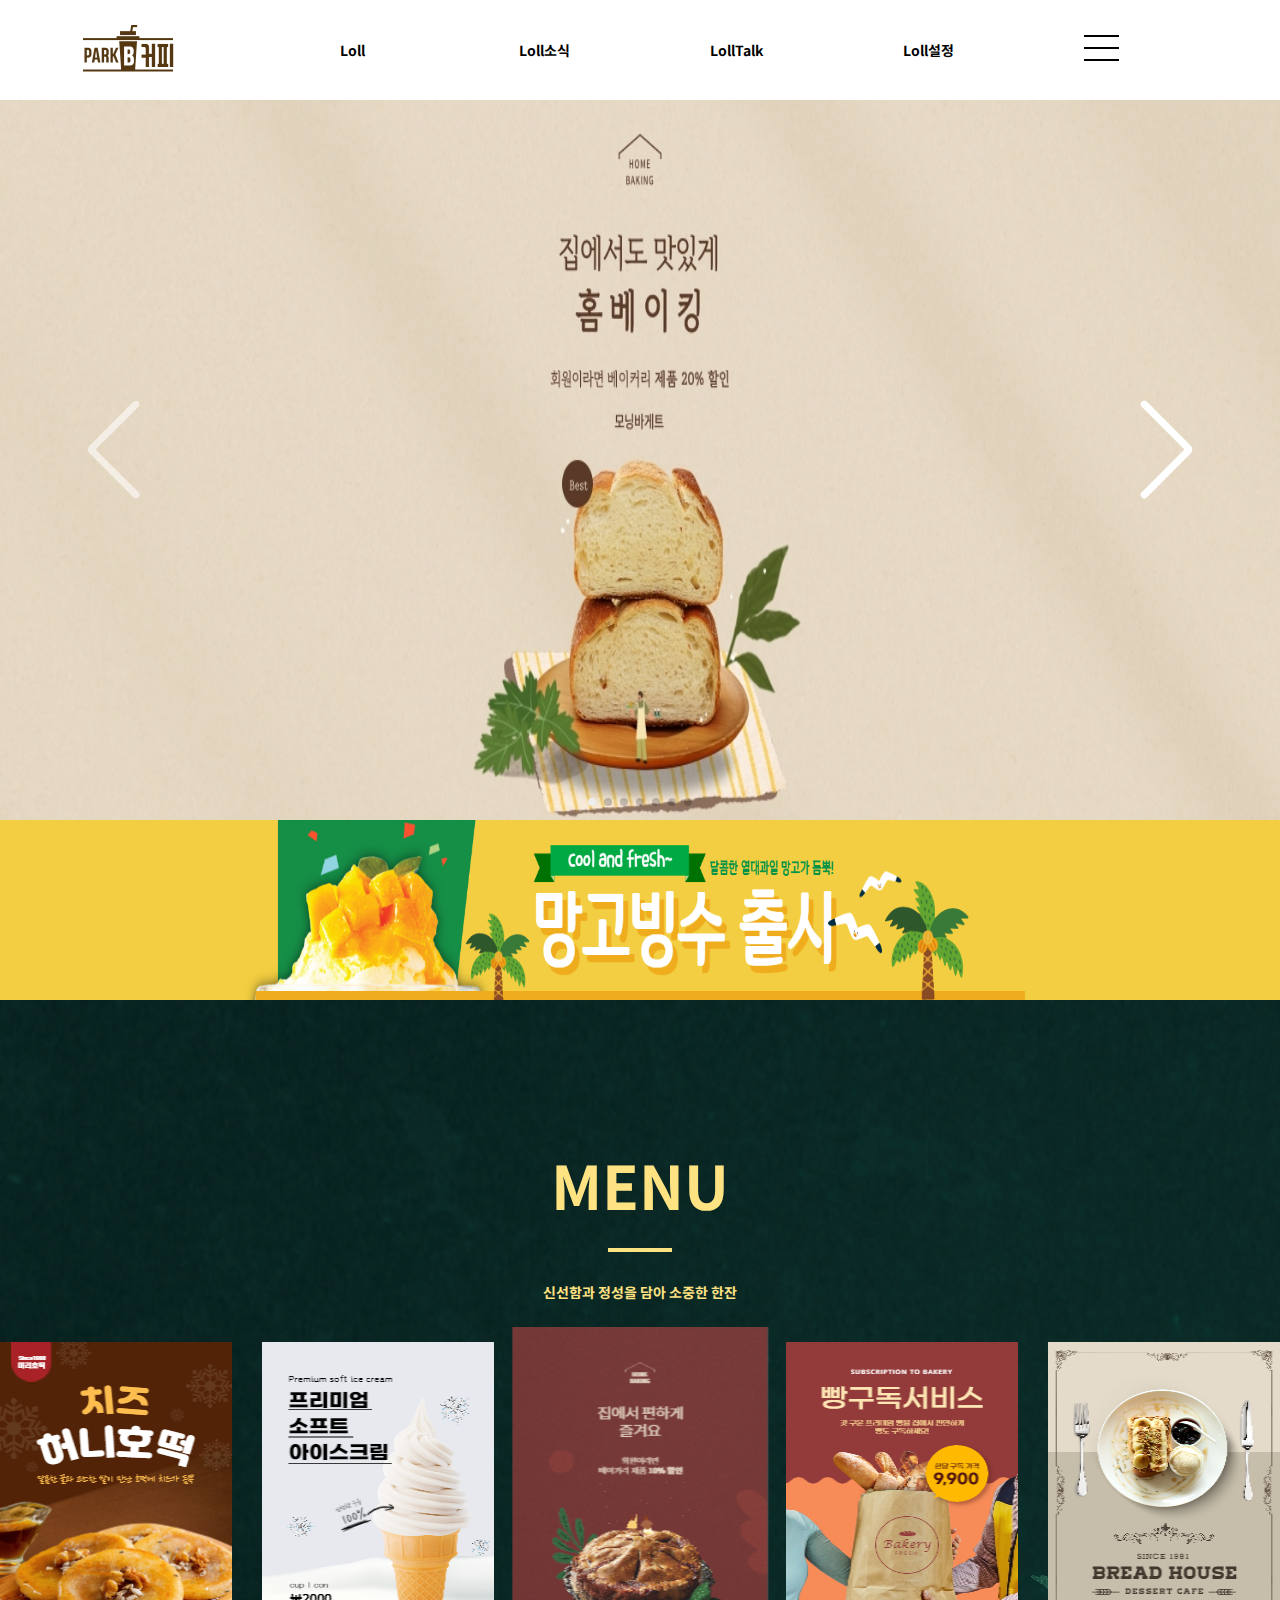
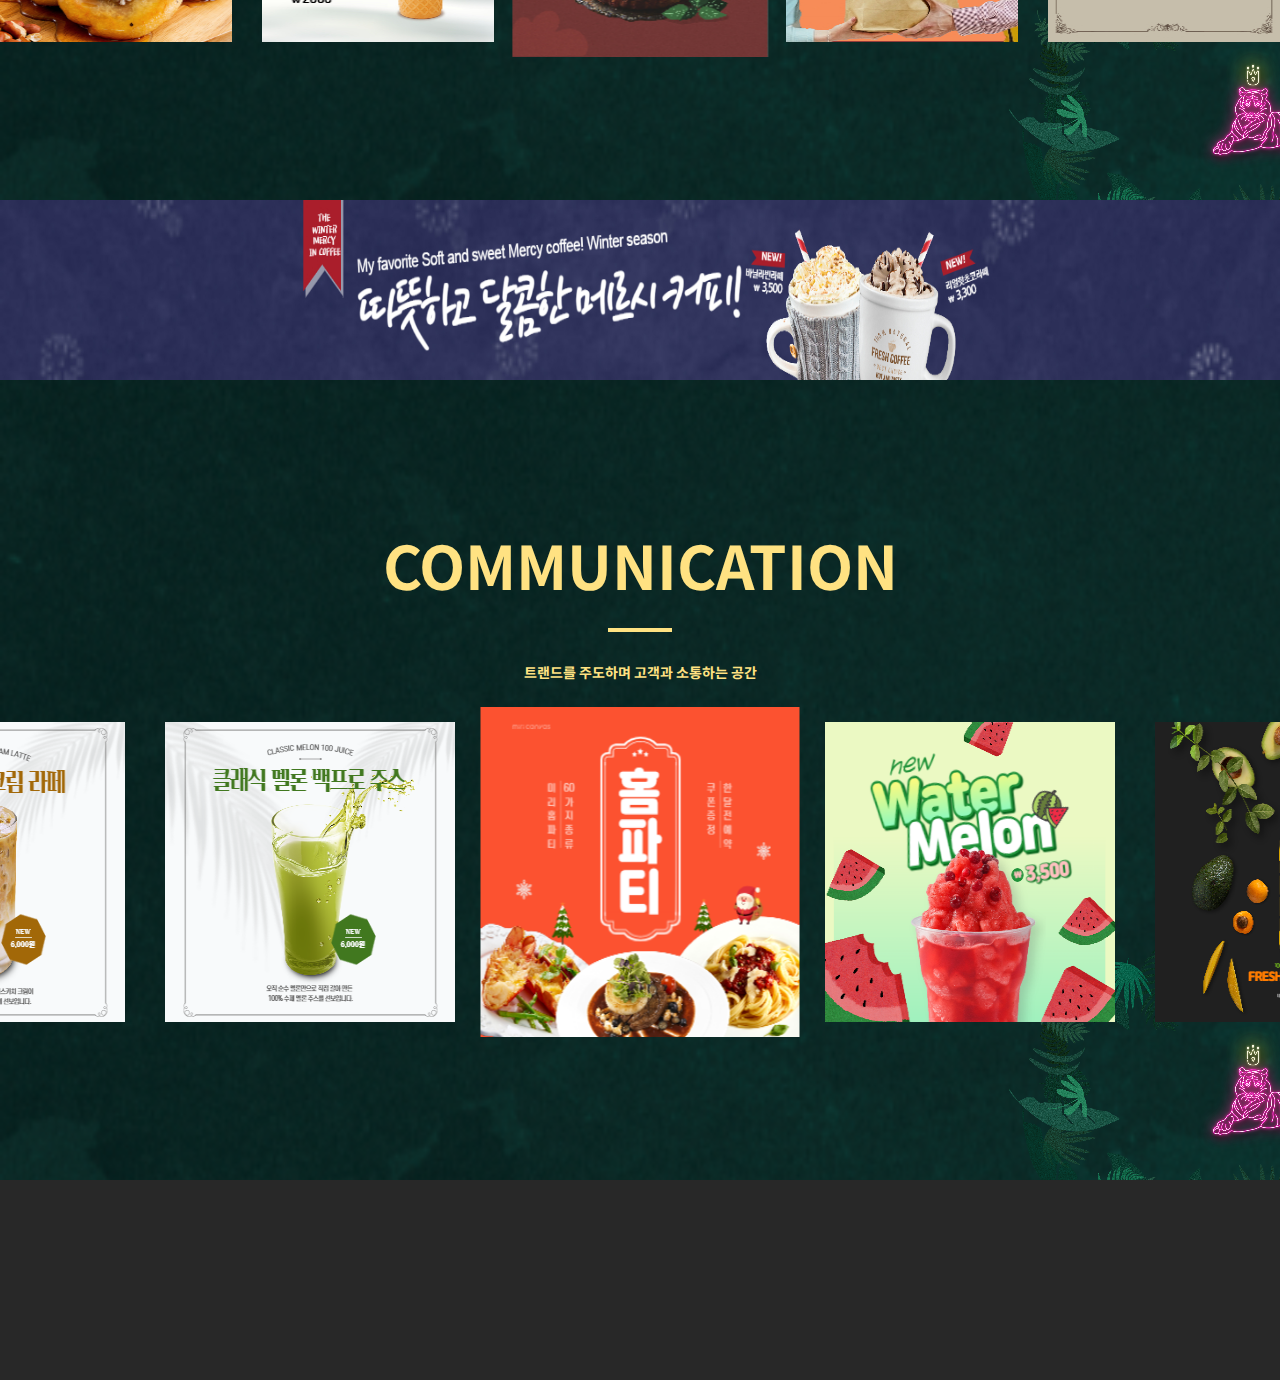
<file: index.html>
<!DOCTYPE html>
<html lang="en">
<head>
    <meta charset="UTF-8">
    <meta name="viewport" content="width=device-width, initial-scale=1.0">
    <title>Document</title>
    <link rel="stylesheet" href="css/swiper-bundle.css">
    <link rel="stylesheet" href="css/park.css"> 
    <script src="js/jquery-3.5.1.js"></script>
    <script src="js/swiper-bundle.js"></script>
</head>
<body>
            <div class="wrap">

              <header class="clearfix">
      <div class="logo">
          <img src="images/parkcoff.png" alt="">
      </div>
      <nav class="headerCenter" >
          <ul class="clearfix">
              <li><a href="#">Loll</a>
                  <ul class="submenu">
                      <li><a href="">Loll</a></li>
                      <li><a href="">Loll</a></li>
                      <li><a href="">Loll</a></li>
                      <li><a href="">Loll</a></li>
                  </ul>
              </li>
              <li><a href="#">Loll소식</a>
                  <ul class="submenu">
                      <li><a href="">Loll소식</a></li>
                      <li><a href="">Loll소식</a></li>
                      <li><a href="">Loll소식</a></li>
                      <li><a href="">Loll소식</a></li>
                  </ul></li>
                  <li><a href="#">LollTalk</a>
                      <ul class="submenu">
                          <li><a href="">LollTalk</a></li>
                          <li><a href="">LollTalk</a></li>
                          <li><a href="">LollTalk</a></li>
                          <li><a href="">LollTalk</a></li>
                      </ul></li>
                      <li><a href="#">Loll설정</a>
                          <ul class="submenu">
                              <li><a href="">submenu1</a></li>
                              <li><a href="">submenu2</a></li>
                              <li><a href="">submenu3</a></li>
                              <li><a href="">submenu4</a></li>
                          </ul></li>
                      </ul>
                  </nav>
                  <div class="headerRight">
                      <div class="btn1"></div>
                      <div class="btn2"></div>
                      <div class="btn3"></div>
                  </div>
              </header>
              <section>
                <h2 class="hidden">두번째슬라이더</h2>
                  <div class="swiper-container">
                      <div class="swiper-wrapper">
                          <div class="swiper-slide"><img src="images/홈베이킹.jpg" alt="홈베이킹"></div>
                          <div class="swiper-slide"><img src="images/베이커리.jpg" alt="베이커리"></div>
                        <div class="swiper-slide">
                            <img src="images/디저트.jpg" alt="">
                        </div>
                        <div class="swiper-slide">
                            <img src="images/디저트도비대면으로.jpg" alt="비대면으로"></div>
                        <div class="swiper-slide"><img src="images/치즈케이크.jpg" alt="차즈케이크"></div>
                      </div>
                      <!-- Add Pagination -->
                      <div class="swiper-pagination"></div>
                    </div>
              </section>
              <section class="list">
                <h2 class="hidden">두번째배너</h2>
                  <img src="images/배너2.png" alt="긴배너">
              </section>
              <section class="menulist">
                  <h1 class="menu">MENU</h1>
                  <p>신선함과 정성을 담아 소중한 한잔</p>
                  <div class="swiper-container2">
                      <div class="swiper-wrapper">
                        <div class="swiper-slide">
                            <a><img src="images/제목을입력해주세요._001(5).jpg" alt="빵구독서비스"></a>
                        </div>
                        <div class="swiper-slide">
                          <a><img src="images/제목을입력해주세요._001(6).jpg" alt="빵"></a>
                        </div>
                        <div class="swiper-slide">
                          <a><img src="images/제목을입력해주세요._001(7).jpg" alt="빵"></a>
                        </div>
                        <div class="swiper-slide">
                          <a><img src="images/제목을입력해주세요._001(8).jpg" alt="빵"></a>
                        </div>
                        <div class="swiper-slide">
                          <a href=""><img src="images/작은배너1.jpg" alt=""></a>
                        </div>
                        <div class="swiper-slide">
                          <a href=""><img src="images/작은배너2.jpg" alt=""></a>
                        </div>
                        <div class="swiper-slide">
                          <a href=""><img src="images/작은배너3.jpg" alt=""></a>
                        </div>
                        <div class="swiper-slide">
                          <a href=""><img src="images/작은배너4.jpg" alt=""></a>
                        </div>
                        <div class="swiper-slide">
                          <a href=""><img src="images/작은배너5.jpg" alt=""></a>
                        </div>
                        <div class="swiper-slide">
                          <a href=""><img src="images/작은배너6.jpg" alt=""></a>
                        </div>

                      </div>
                      <!-- Add Pagination -->
                      <div class="swiper-button-next"></div>
                      <div class="swiper-button-prev"></div>
                    </div>
              </section>
              <section class="list">
                <h2 class="hidden">두번째배너</h2>
                <img src="images/긴배너.jpg" alt="긴 배너">
            </section>
              <section class="menulist2">
                  <h1 class="menu">COMMUNICATION</h1>
                  <p>트랜드를 주도하며 고객과 소통하는 공간</p>
                  <div class="swiper-container3">
                      <div class="swiper-wrapper">
                        <div class="swiper-slide">
                            <a href=""><img src="images/홈파티1(1).png" alt=""></a>
                        </div>
                        <div class="swiper-slide">
                          <a href=""><img src="images/홈파티1(2).png" alt=""></a>
                        </div>
                        <div class="swiper-slide">
                          <a href=""><img src="images/홈파티1(3).png" alt=""></a>
                        </div>
                        <div class="swiper-slide">
                          <a href=""><img src="images/홈파티1(4).png" alt=""></a>
                        </div>
                        <div class="swiper-slide">
                          <a href=""><img src="images/홈파티2(1).png" alt=""></a>
                        </div>
                        <div class="swiper-slide">
                          <a href=""><img src="images/홈파티2(2).png" alt=""></a>
                        </div>
                        <div class="swiper-slide">
                          <a href=""><img src="images/홈파티2(3).png" alt=""></a>
                        </div>

                      </div>
                      <!-- Add Pagination -->
                      <div class="swiper-button-next"></div>
                      <div class="swiper-button-prev"></div>
                    </div>
              </section>
              <footer></footer>
            </div>
            </body>
            <script src="js/main.js"></script>
            </html>
</file>
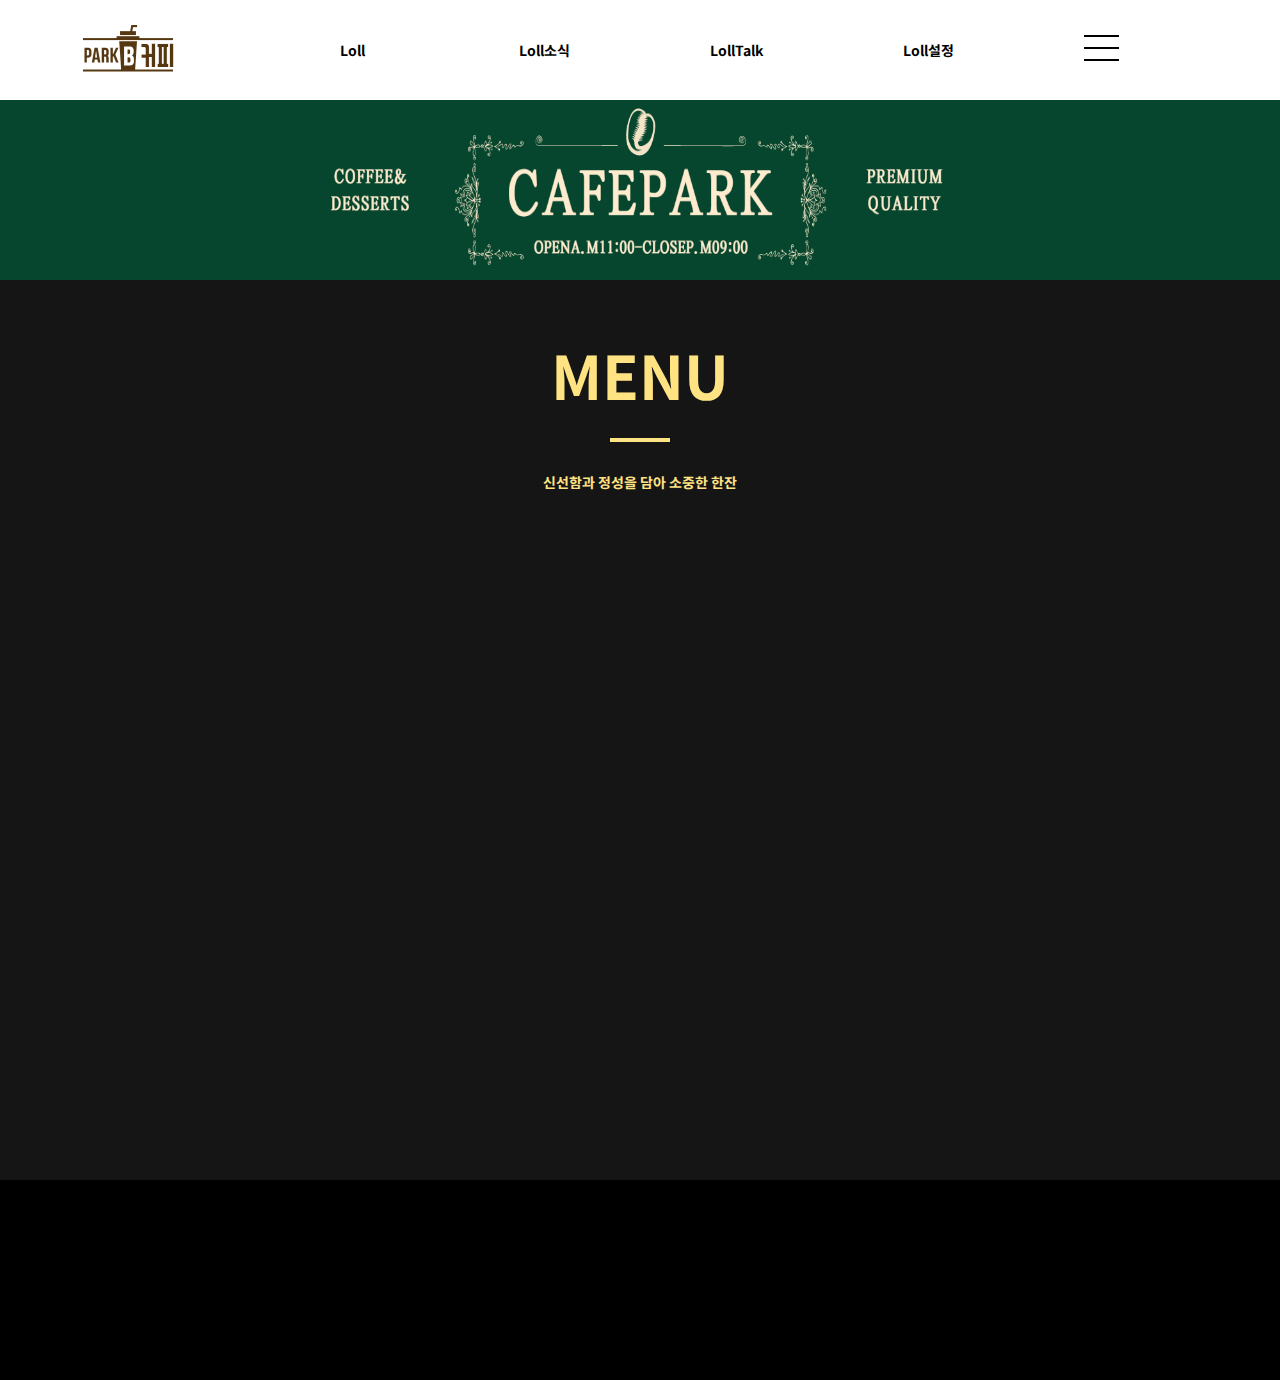
<file: second.html>
<!DOCTYPE html>
<html lang="en">
<head>
    <meta charset="UTF-8">
    <meta name="viewport" content="width=device-width, initial-scale=1.0">
    <title>Document</title>
    <link rel="stylesheet" href="css/park.css">
    <link rel="stylesheet" href="css/second.css">
</head>
<body>
    <div class="wrap">
        <header class="clearfix">
            <div class="logo">
                <img src="images/parkcoff.png" alt="">
            </div>
            <nav class="headerCenter" >
                <ul class="clearfix">
                    <li><a href="#">Loll</a>
                        <ul class="submenu">
                            <li><a href="">Loll</a></li>
                            <li><a href="">Loll</a></li>
                            <li><a href="">Loll</a></li>
                            <li><a href="">Loll</a></li>
                        </ul>
                    </li>
                    <li><a href="#">Loll소식</a>
                        <ul class="submenu">
                            <li><a href="">Loll소식</a></li>
                            <li><a href="">Loll소식</a></li>
                            <li><a href="">Loll소식</a></li>
                            <li><a href="">Loll소식</a></li>
                        </ul></li>
                        <li><a href="#">LollTalk</a>
                            <ul class="submenu">
                                <li><a href="">LollTalk</a></li>
                                <li><a href="">LollTalk</a></li>
                                <li><a href="">LollTalk</a></li>
                                <li><a href="">LollTalk</a></li>
                            </ul></li>
                            <li><a href="#">Loll설정</a>
                                <ul class="submenu">
                                    <li><a href="">submenu1</a></li>
                                    <li><a href="">submenu2</a></li>
                                    <li><a href="">submenu3</a></li>
                                    <li><a href="">submenu4</a></li>
                                </ul></li>
                            </ul>
                        </nav>
                        <div class="headerRight">
                            <div class="btn1"></div>
                            <div class="btn2"></div>
                            <div class="btn3"></div>
                        </div>
        </header>
        <section class="list">
            <h2 class="hidden">두번째배너</h2>
              <img src="images/menubanner.png" alt="긴배너">
        </section>
        <section class="menuListL">
            <article class="menuDetail">
                <h1 class="menu">MENU</h1>
                <p>신선함과 정성을 담아 소중한 한잔</p>
            </article>
        </section>
        <footer></footer>
    </div>
</body>
</html>
</file>
<file: css/park.css>
@charset "UTF-8";
@import url("https://fonts.googleapis.com/css2?family=Noto+Sans+KR:wght@100;400&display=swap");
* { margin: 0; padding: 0; bottom: 0; font-family: 'Noto Sans KR', sans-serif; }

.wrap { width: 100%; overflow-x: hidden; }

.clearfix:active, .clearfix::before { content: ''; clear: both; display: block; }

ul { list-style: none; }

a { text-decoration: none; }

header { height: 100px; width: 100%; }

section { width: 100%; height: 80vh; }

section .swiper-container .swiper-wrapper .swiper-slide img { display: block; height: 100%; width: 100%; }

section .swiper-container2 { height: 300px; }

section .swiper-container2 .swiper-wrapper .swiper-slide a { display: block; width: 100%; height: 100%; cursor: pointer; }

section .swiper-container2 .swiper-wrapper .swiper-slide a img { display: block; height: 100%; width: 100%; position: relative; }

section .swiper-container3 { height: 300px; }

section .swiper-container3 .swiper-wrapper .swiper-slide a { display: block; width: 100%; height: 100%; cursor: pointer; }

section .swiper-container3 .swiper-wrapper .swiper-slide a img { display: block; height: 100%; width: 100%; position: relative; }

.list { background-color: #b49367; height: 20vh; overflow-y: hidden; overflow-x: hidden; }

.list img { width: 100%; height: 100%; display: block; }

.menulist, .menulist2 { min-height: 800px; overflow: hidden; background-color: black; background-image: url("/images/배경화면1.png"); }

.menulist .menu, .menulist2 .menu { text-align: center; font-size: 60px; padding: 140px 0 10px 0; color: #ffe282; font-weight: bold; }

.menulist .menu::after, .menulist2 .menu::after { padding: 10px 0; content: ''; display: block; width: 5%; height: 1px; margin: 0 auto; border-bottom: 4px solid; }

.menulist p, .menulist2 p { text-align: center; color: #ffe282; font-weight: bold; padding: 20px 0 40px 0; }

footer { height: 200px; background-color: #282828; }

.logo { float: left; width: 20%; height: 100px; display: -webkit-box; display: -ms-flexbox; display: flex; -webkit-box-pack: center; -ms-flex-pack: center; justify-content: center; -webkit-box-align: center; -ms-flex-align: center; align-items: center; }

.logo img { display: block; width: 100px; }

.headerCenter { float: left; width: 60%; height: 100px; }

.headerCenter ul li { float: left; width: 25%; text-align: center; height: 100px; }

.headerCenter ul li a { line-height: 100px; color: black; display: block; font-weight: bold; }

.headerCenter ul li .submenu { position: absolute; display: none; z-index: 9999999; top: 0; left: 0; width: 100%; }

.headerCenter ul li .submenu li { width: 100%; background-color: white; }

.headerCenter ul li .submenu li a { display: block; }

.headerRight { float: left; width: 20%; height: 100px; -webkit-box-sizing: border-box; box-sizing: border-box; padding: 25px 10px 25px 50px; }

.headerRight div { border-bottom: 2px solid black; margin: 10px; width: 35px; }

html, body { position: relative; height: 100%; }

body { font-family: Helvetica Neue, Helvetica, Arial, sans-serif; font-size: 14px; color: #000; margin: 0; padding: 0; }

.swiper-container, .swiper-container2 { width: 100%; height: 100%; }

.swiper-slide { text-align: center; font-size: 18px; background: #fff; /* Center slide text vertically */ display: -webkit-box; display: -ms-flexbox; display: flex; -webkit-box-pack: center; -ms-flex-pack: center; justify-content: center; -webkit-box-align: center; -ms-flex-align: center; align-items: center; }

.swiper-button-next:after, .swiper-container-rtl .swiper-button-prev:after, .swiper-button-prev:after, .swiper-container-rtl .swiper-button-next:after { color: white; font-size: 100px; }

.swiper-pagination-bullet .swiper-pagination-bullet-active { color: white; font-size: 100px; }

.swiper-button-next, .swiper-container-rtl .swiper-button-prev { right: 100px; }

.swiper-button-prev, .swiper-container-rtl .swiper-button-next { left: 100px; }

.swiper-slide-active { -webkit-transform: scale(1.1); transform: scale(1.1); }

.hidden { display: none; }
</file>
<file: css/second.css>
* { margin: 0; padding: 0; border: 0; }

.list img { width: 100%; height: 100%; display: block; }

.menuListL { width: 100%; height: 900px; background-color: rgba(0, 0, 0, 0.918); }

.menuListL .menuDetail { margin: 0 auto; width: 1200px; height: 900px; }

.menuListL .menuDetail .menu { text-align: center; font-size: 60px; padding: 50px 0 10px 0; color: #ffe282; font-weight: bold; }

.menuListL .menuDetail .menu::after { padding: 10px 0; content: ''; display: block; width: 5%; height: 1px; margin: 0 auto; border-bottom: 4px solid; }

.menuListL .menuDetail p { text-align: center; color: #ffe282; font-weight: bold; padding: 20px 0 40px 0; }

footer { height: 200px; background-color: black; }
</file>
